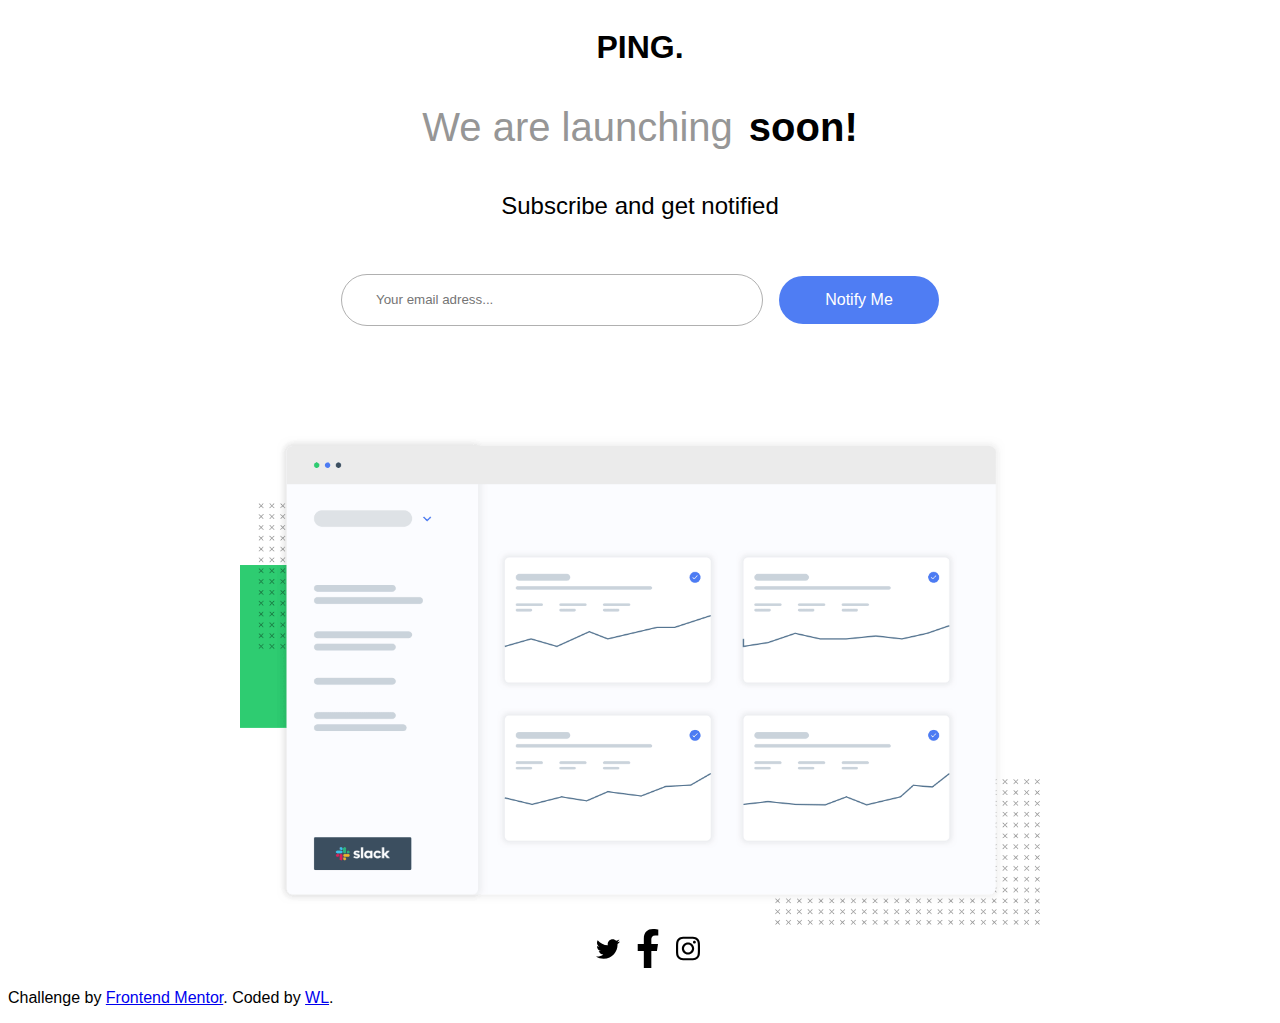
<file: index.html>
<!DOCTYPE html>
<html lang="en">
<head>
  <meta charset="UTF-8">
  <meta name="viewport" content="width=device-width, initial-scale=1.0">
  <link rel="stylesheet", href="firstPage.css" media="screen">
  <link rel="preconnect" href="https://fonts.googleapis.com"> 
  <link rel="preconnect" href="https://fonts.gstatic.com" crossorigin> 
  <link href="https://fonts.googleapis.com/css2?family=Libre+Franklin&display=swap" rel="stylesheet">

  <link rel="icon" type="image/png" sizes="32x32" href="./images/favicon-32x32.png">
  
  <title>Frontend Mentor | Ping coming soon page</title>
</head>
<style>
  @import url('https://fonts.googleapis.com/css2?family=Libre+Franklin&display=swap');
</style>
<body>

  <main>

    <div class="mainDiv">

      <h1>PING.</h1>

      <div class="launching">
        <p class="light">We are launching</p>
        <p class="bold">soon!</p>
      </div>
      <p class="subscribe">Subscribe and get notified</p>

      <div class="enterEmail">
        <input type="text" placeholder="Your email adress..." id="email">
        <button id="notify">Notify Me</button>
      </div>
      <script type="text/javascript" src="ping.js"></script>

      <img class="dashboard" src="images/illustration-dashboard.png">

      <div class="logos">
        <img class="logo" src="images/twitter.svg">
        <img class="logo" src="images/facebook-f.svg">
        <img class="logo" src="images/instagram.svg">
      </div>

    </div>

  </main>

  <footer>
    <p class="attribution">
      Challenge by <a href="https://www.frontendmentor.io?ref=challenge" target="_blank">Frontend Mentor</a>. 
      Coded by <a href="#">WL</a>.
    </p>
  </footer>
</body>
</html>
</file>
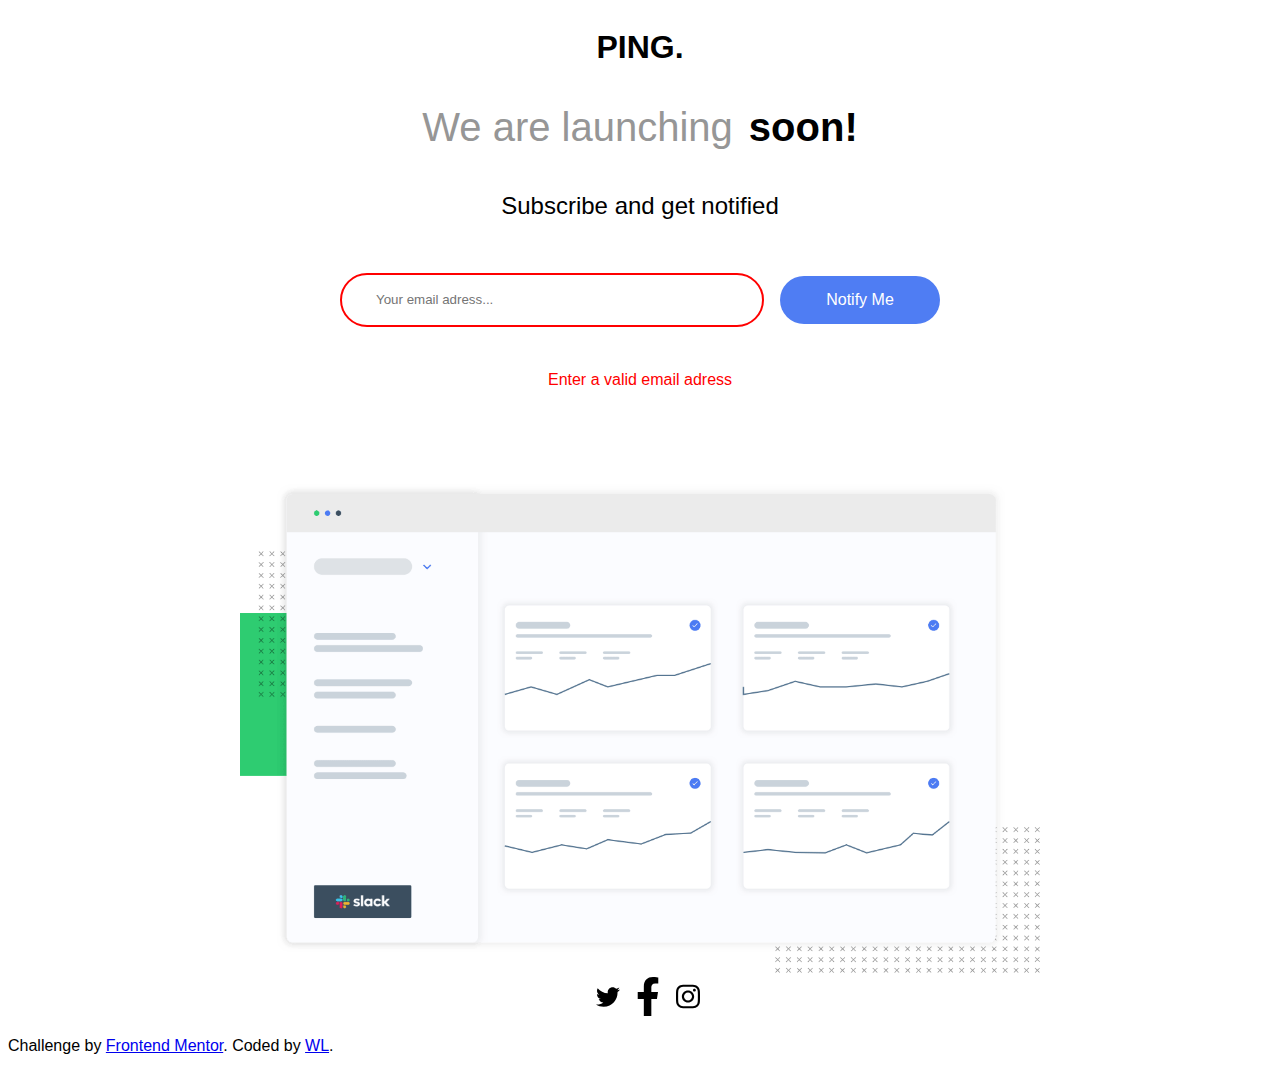
<file: errorPage.html>
<!DOCTYPE html>
<html lang="en">
<head>
  <meta charset="UTF-8">
  <meta name="viewport" content="width=device-width, initial-scale=1.0">
  <link rel="stylesheet", href="errorPage.css" media="screen">
  <link rel="preconnect" href="https://fonts.googleapis.com"> 
  <link rel="preconnect" href="https://fonts.gstatic.com" crossorigin> 
  <link href="https://fonts.googleapis.com/css2?family=Libre+Franklin&display=swap" rel="stylesheet">

  <link rel="icon" type="image/png" sizes="32x32" href="./images/favicon-32x32.png">
  
  <title>Frontend Mentor | Ping coming soon page</title>
</head>
<style>
  @import url('https://fonts.googleapis.com/css2?family=Libre+Franklin&display=swap');
</style>
<body>

  <main>

    <div class="mainDiv">

      <h1>PING.</h1>

      <div class="launching">
        <p class="light">We are launching</p>
        <p class="bold">soon!</p>
      </div>
      <p class="subscribe">Subscribe and get notified</p>

      <div class="enterEmail">
        <input type="text" placeholder="Your email adress..." id="email">
        <button id="notify">Notify Me</button>
      </div>
      <div id="error">
        <p>Enter a valid email adress</p>
      </div>
      <script type="text/javascript" src="ping.js"></script>

      <img class="dashboard" src="images/illustration-dashboard.png">

      <div class="logos">
        <img class="logo" src="images/twitter.svg">
        <img class="logo" src="images/facebook-f.svg">
        <img class="logo" src="images/instagram.svg">
      </div>

    </div>

  </main>

  <footer>
    <p class="attribution">
      Challenge by <a href="https://www.frontendmentor.io?ref=challenge" target="_blank">Frontend Mentor</a>. 
      Coded by <a href="#">WL</a>.
    </p>
  </footer>
</body>
</html>
</file>
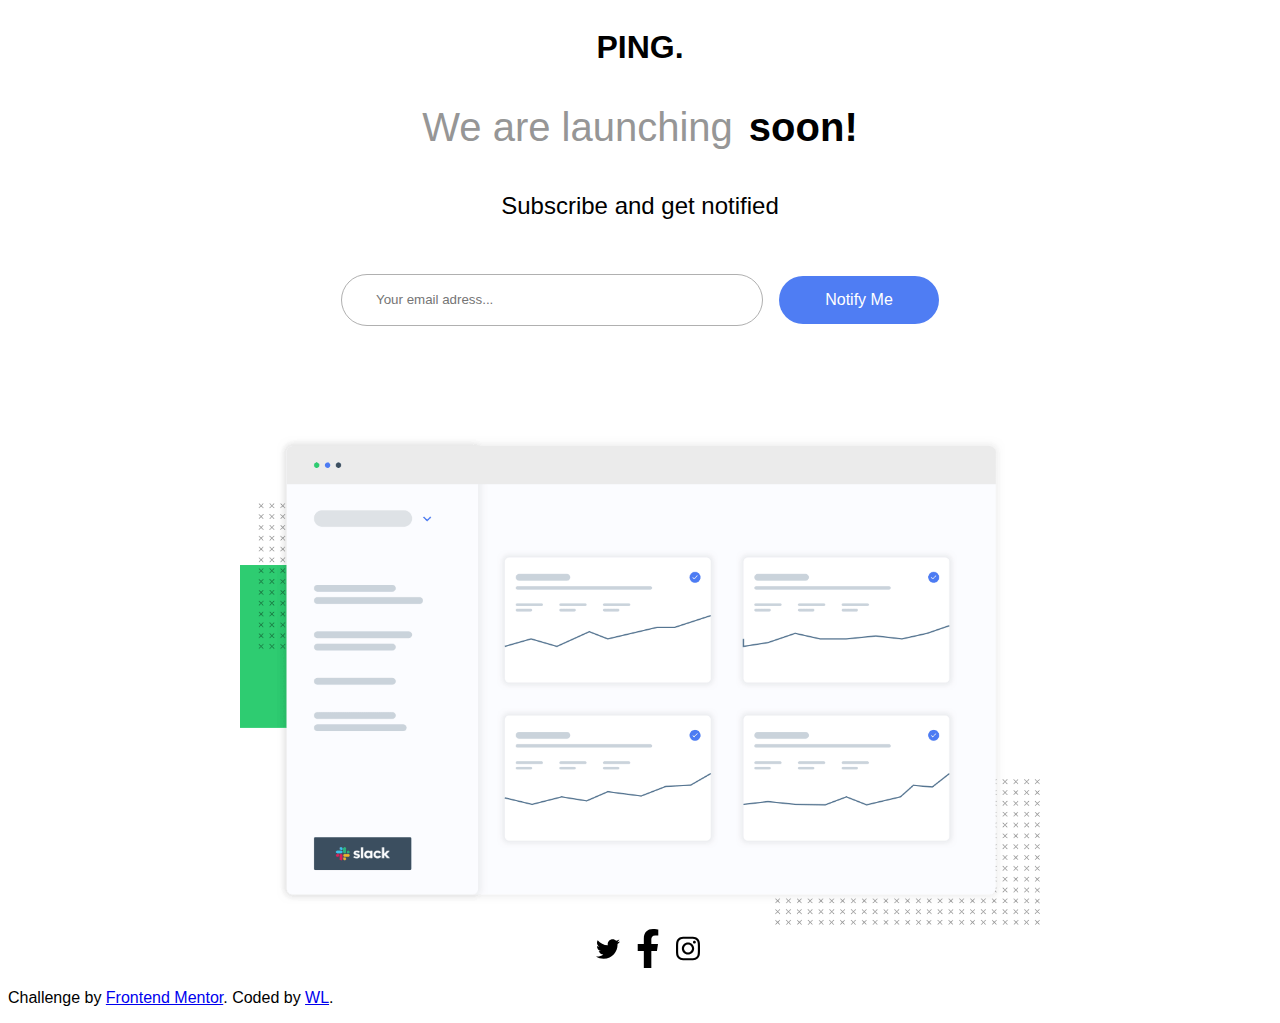
<file: firstPage.html>
<!DOCTYPE html>
<html lang="en">
<head>
  <meta charset="UTF-8">
  <meta name="viewport" content="width=device-width, initial-scale=1.0">
  <link rel="stylesheet", href="firstPage.css" media="screen">
  <link rel="preconnect" href="https://fonts.googleapis.com"> 
  <link rel="preconnect" href="https://fonts.gstatic.com" crossorigin> 
  <link href="https://fonts.googleapis.com/css2?family=Libre+Franklin&display=swap" rel="stylesheet">

  <link rel="icon" type="image/png" sizes="32x32" href="./images/favicon-32x32.png">
  
  <title>Frontend Mentor | Ping coming soon page</title>
</head>
<style>
  @import url('https://fonts.googleapis.com/css2?family=Libre+Franklin&display=swap');
</style>
<body>

  <main>

    <div class="mainDiv">

      <h1>PING.</h1>

      <div class="launching">
        <p class="light">We are launching</p>
        <p class="bold">soon!</p>
      </div>
      <p class="subscribe">Subscribe and get notified</p>

      <div class="enterEmail">
        <input type="text" placeholder="Your email adress..." id="email">
        <button id="notify">Notify Me</button>
      </div>
      <script type="text/javascript" src="/ping.js"></script>

      <img class="dashboard" src="/images/illustration-dashboard.png">

      <div class="logos">
        <img class="logo" src="/images/twitter.svg">
        <img class="logo" src="/images/facebook-f.svg">
        <img class="logo" src="/images/instagram.svg">
      </div>

    </div>

  </main>

  <footer>
    <p class="attribution">
      Challenge by <a href="https://www.frontendmentor.io?ref=challenge" target="_blank">Frontend Mentor</a>. 
      Coded by <a href="#">WL</a>.
    </p>
  </footer>
</body>
</html>
</file>
<file: firstPage.css>
@charset "UTF-8";

body {
    font-family: 'Libre Franlin', sans-serif;
}

div.mainDiv {
    background-color: white;
    font-size: 1em;
    width: 100%;
    height: 80%;
    display: grid;
    justify-content: center;
    align-items: center;
}

div.mainDiv h1 {
    color: black;
    font-size: 2rem;
    text-align: center;
}

div.launching {
    display: flex;
    justify-content:center;
    align-items: center;
    width: 50rem;
    height: 5rem;
}

div.launching p.light {
    margin-right: 1rem;
    color: hsl(0, 0%, 59%);
    font-size: 2.5rem;
    font-weight: 100;
    
}

div.launching p.bold {
    color: black;
    font-size: 2.5rem;
    font-weight: 700;
}

.mainDiv p.subscribe{
    color: black;
    font-size: 1.5rem;
    font-weight: 100;
    text-align: center;
}

div.enterEmail {
    width: 50rem;
    height: 7rem;
    display: flex;
    justify-content: center;
    align-items: center;
}


button {
    color: white;
    font-size: 1rem;
    border: none;
    background-color: hsl(223, 87%, 63%);
    width: 10rem;
    height: 3rem;
    margin-left: 1rem;
    border-bottom-left-radius: 2rem;
    border-bottom-right-radius: 2rem;
    border-top-right-radius: 2rem;
    border-top-left-radius: 2rem;

}


input#email {
    width: 26rem;
    height: 3rem;
    display: flex;
    justify-content: center;
    border-top-left-radius: 2rem;
    border-top-right-radius: 2rem;
    border-bottom-left-radius: 2rem;
    border-bottom-right-radius: 2rem;
    border: 1px solid hsl(0, 0%, 69%);
}

input#email::placeholder {
    padding-left: 2rem;
}


img.dashboard {
    width: 50rem;
    display: flex;
    justify-content: center;
    margin-top: 5rem;
    
}

div.logos {
    width: 50rem;
    height: 3rem;
    display: flex;
    justify-content: center;
    align-items: center;
}


img.logo {
    width: 1.5rem;
    margin-left: 1rem;
}
</file>
<file: errorPage.css>
@charset "UTF-8";

body {
    font-family: 'Libre Franlin', sans-serif;
}

div.mainDiv {
    background-color: white;
    font-size: 1em;
    width: 100%;
    height: 80%;
    display: grid;
    justify-content: center;
    align-items: center;
}

div.mainDiv h1 {
    color: black;
    font-size: 2rem;
    text-align: center;
}

div.launching {
    display: flex;
    justify-content:center;
    align-items: center;
    width: 50rem;
    height: 5rem;
}

div.launching p.light {
    margin-right: 1rem;
    color: hsl(0, 0%, 59%);
    font-size: 2.5rem;
    font-weight: 100;
    
}

div.launching p.bold {
    color: black;
    font-size: 2.5rem;
    font-weight: 700;
}

.mainDiv p.subscribe{
    color: black;
    font-size: 1.5rem;
    font-weight: 100;
    text-align: center;
}

div.enterEmail {
    width: 50rem;
    height: 7rem;
    display: flex;
    justify-content: center;
    align-items: center;
}


button {
    color: white;
    font-size: 1rem;
    border: none;
    background-color: hsl(223, 87%, 63%);
    width: 10rem;
    height: 3rem;
    margin-left: 1rem;
    border-bottom-left-radius: 2rem;
    border-bottom-right-radius: 2rem;
    border-top-right-radius: 2rem;
    border-top-left-radius: 2rem;

}


input#email {
    width: 26rem;
    height: 3rem;
    display: flex;
    justify-content: center;
    border-top-left-radius: 2rem;
    border-top-right-radius: 2rem;
    border-bottom-left-radius: 2rem;
    border-bottom-right-radius: 2rem;
    border: 2px solid red;
}

input#email::placeholder {
    padding-left: 2rem;
}

div#error {
    color: red;
    width: 50rem;
    height: 3rem;
    display: flex;
    justify-content: center;
    align-items: center;
}

img.dashboard {
    width: 50rem;
    display: flex;
    justify-content: center;
    margin-top: 5rem;
    
}

div.logos {
    width: 50rem;
    height: 3rem;
    display: flex;
    justify-content: center;
    align-items: center;
}


img.logo {
    width: 1.5rem;
    margin-left: 1rem;
}
</file>
